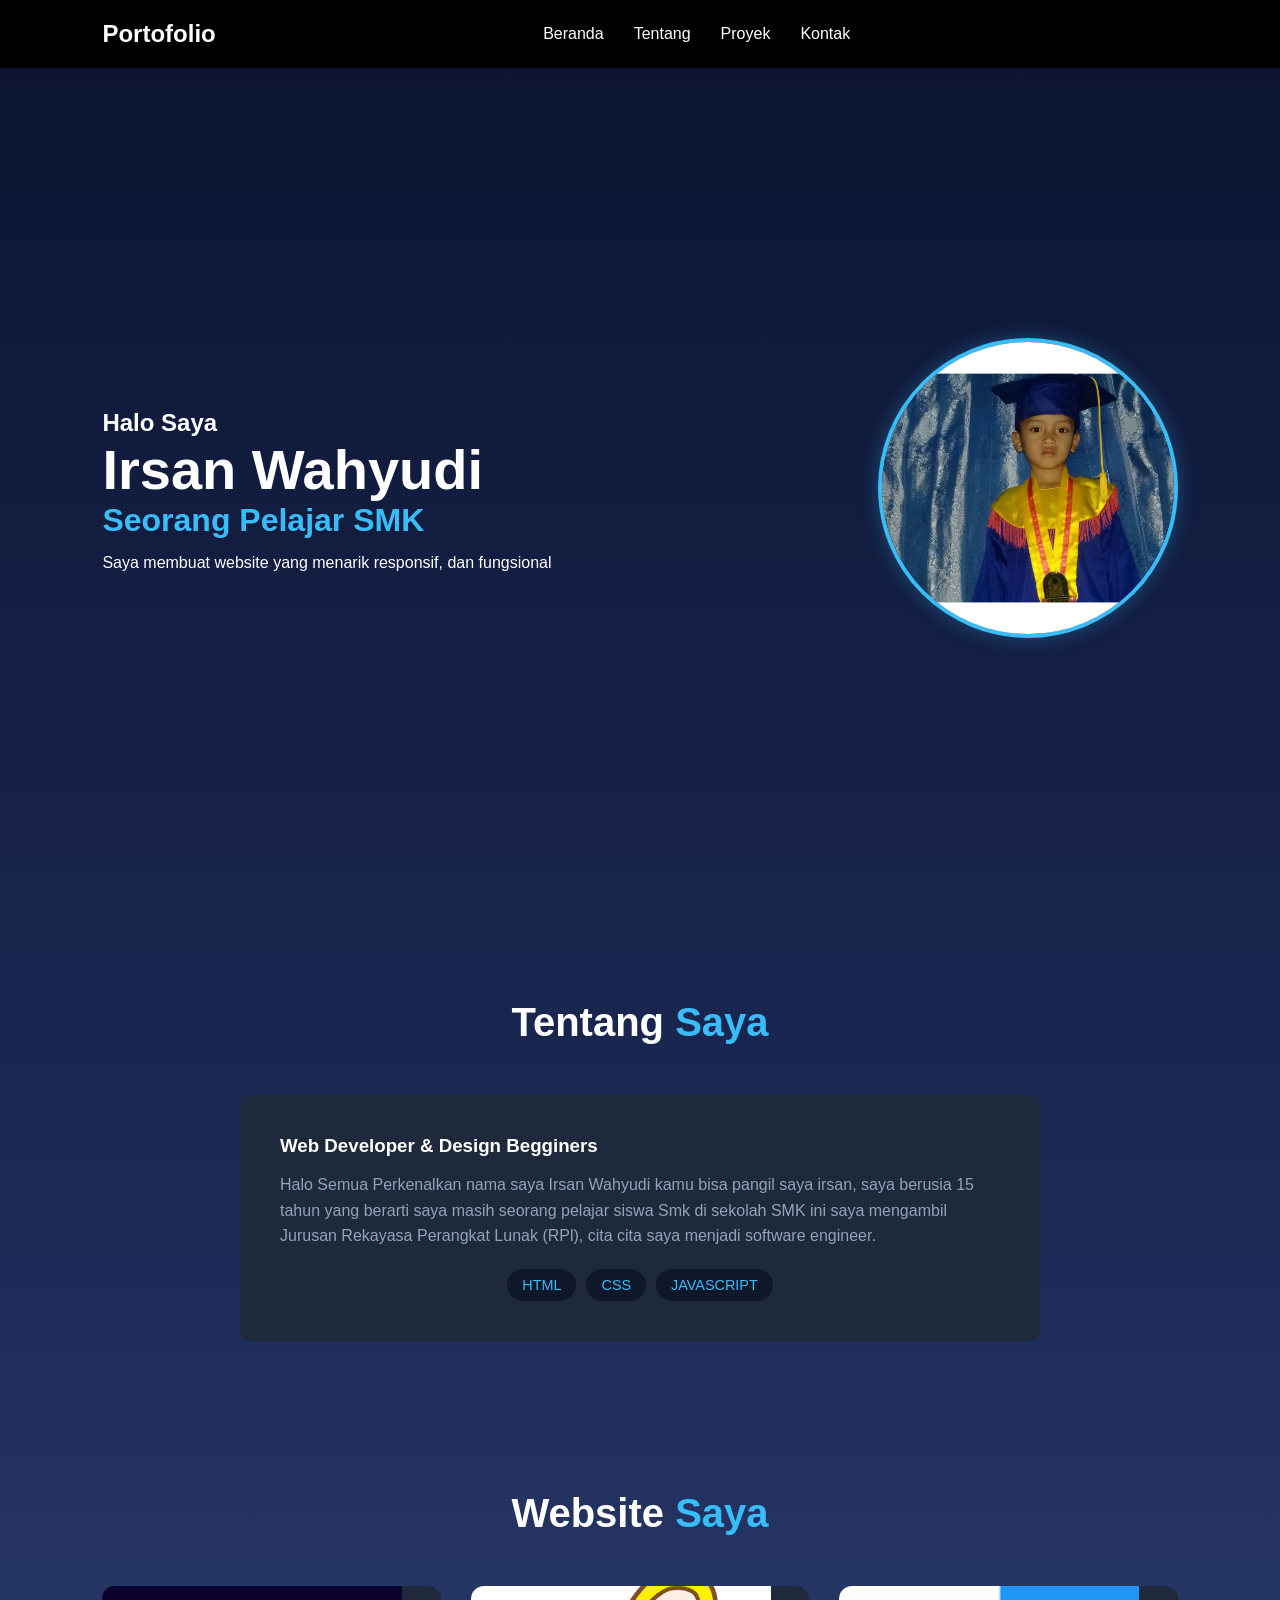
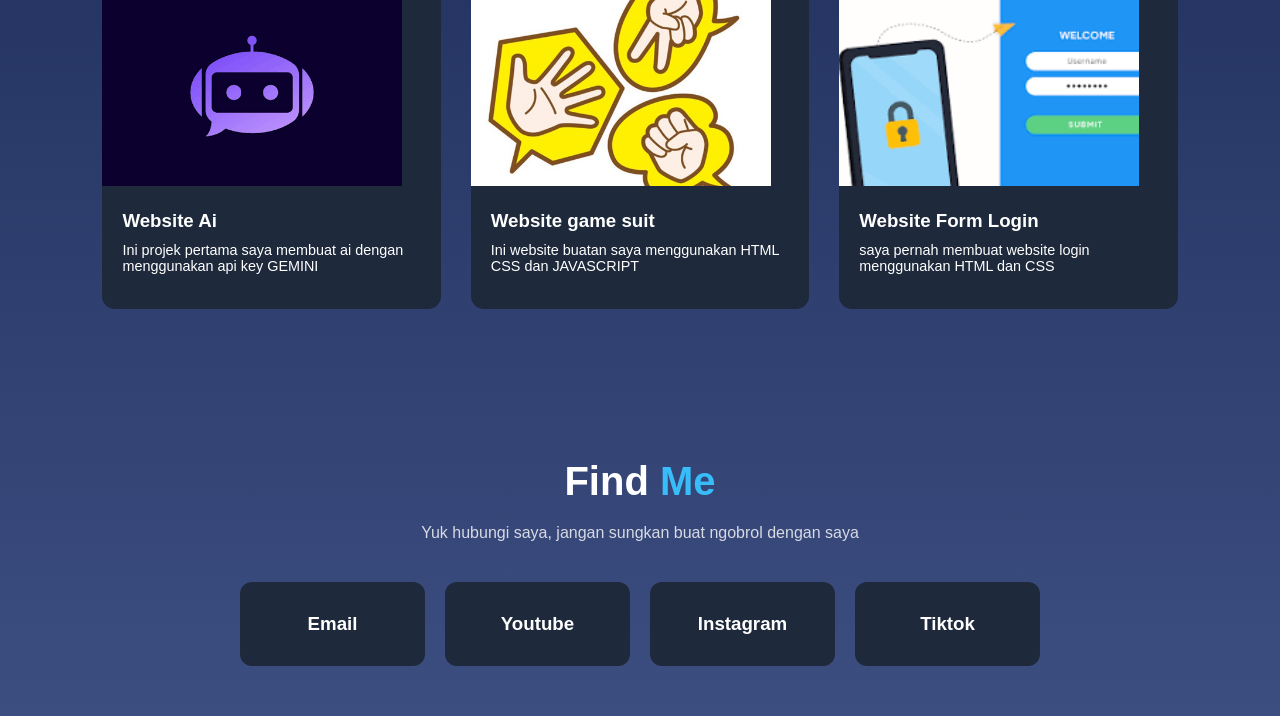
<file: index.html>
<!DOCTYPE html>
<html lang="en">
<head>
    <meta charset="UTF-8">
    <meta http-equiv="X-UA-Compatible" content="IE=edge">
    <meta name="viewport" content="width=device-width, initial-scale=1.0">
    <title>Portofolio</title>
    <link rel="stylesheet" href="style.css">
    <link rel="stylesheet" href="https://cdnjs.cloudflare.com/ajax/libs/font-awesome/6.4.0/css/all.min.css">
</head>
<body>
    <nav class="navbar">
        <a href="#" class="logo">Porto<span>folio</span></a>
        <ul class="nav-links">

        <li><a href="#home">Beranda</a></li>
        <li><a href="#about">Tentang</a></li>
        <li><a href="#portofolio">Proyek</a></li>
        <li><a href="#contact">Kontak</a></li>
        </ul>

        <div class="menu-btn">
            <i class="faa fa-bars"></i>
        </div>
    </nav>

    <section id="home" class="hero">
        <div class="hero-content">
            <h3>Halo Saya</h3>
            <h1>Irsan <span>Wahyudi</span></h1>
            <h2>Seorang Pelajar SMK</h2>
            <p>Saya membuat website yang menarik responsif, dan fungsional</p>
        </div>
        <div class="hero-img">
            <img src="foto.png" alt="Foto Saya">
        </div>
    </section>

    <section id="about" class="about">
        <h2 class="section-title">Tentang <span>Saya</span></h2>
        <div class="about-container">
            <div class="about-text">
                <h3>Web Developer & Design Begginers</h3>
                <p>Halo Semua Perkenalkan nama saya Irsan Wahyudi kamu bisa pangil saya irsan, saya berusia 15 tahun yang berarti saya masih seorang pelajar siswa Smk
                    di sekolah SMK ini saya mengambil Jurusan Rekayasa Perangkat Lunak (RPl), cita cita saya menjadi software engineer.
                </p>
                <div class="skills">
                    <span>HTML</span>
                    <span>CSS</span>
                    <span>JAVASCRIPT</span>
                </div>
            </div>
        </div>
    </section>

    <section id="portofolio" class="portofolio">
        <h2 class="section-title">Website <span>Saya</span></h2>
        <div class="project-grid">
            <div class="project-card">
                <img src="projek1.png" alt="Membuat AI">
            <div class="project-info">
                <h3>Website Ai</h3>
                <p>Ini projek pertama saya membuat ai dengan menggunakan api key GEMINI</p>
            </div>
        </div>

        <div class="project-card">
            <img src="suit.jpg" alt="Website Game Suit">

            <div class="project-info">
                <h3>Website game suit</h3>
                <p>Ini website buatan saya menggunakan HTML CSS dan JAVASCRIPT</p>
            </div>
        </div>

        <div class="project-card">
            <img src="login.png" alt="Website Login">
            <div class="project-info">
                <h3>Website Form Login</h3>
                <p>saya pernah membuat website login menggunakan HTML dan CSS</p>
            </div>
        </div>
    </section>

    <section id="contact" class="contact">
        <h2 class="section-title">Find <span>Me</span></h2>
        <p class="contact-subtitle">Yuk hubungi saya, jangan sungkan buat ngobrol dengan saya</p>

        <div class="contact-grid">
            <a href="irsanw133@gmail.com" class="contact-card">
                <div class="contact-icon"></div>
                <h3>Email</h3>
            </a>

            <a href="https://youtube.com/@icanxsampp?si=h1RKFhFl0l-RJH2J" class="contact-card">
                <div class="contact-icon">
                    <h3>Youtube</h3>
                </div>
            </a>

            <a href="https://www.instagram.com/irsann68?stkn=bmZ4cTR6ODhpbDg2" class="contact-card">
                <div class="contact-icon">
                    <h3>Instagram</h3>
                </div>
            </a>

            <a href="https://www.tiktok.com/@user123082610?_r=1&_t=ZS-99VasICFJDQ" class="contact-card">
                <div class="contact-icon">
                    <h3>Tiktok</h3>
                </div>
            </a>

        </div>
    </section>
<script src="script.js"></script>
</body>
</html>
</file>
<file: style.css>
* {
    margin: 0;
    padding: 0;
    box-sizing: border-box;
    font-family: 'Segoe Ui', 'Segoe UI', Tahoma, Geneva, Verdana, sans-serif;
    scroll-behavior: smooth;
}

body {
    background: linear-gradient(to bottom, #0b1330 0%, #1c2b57 55%, #3c4d80 100%);
    color: white;
}

:root {
    --primary-color: #38bdf8;
    --bg-card: #1e293b;
}

.navbar {
    position: fixed;
    top: 0;
    width: 100%;
    display: flex;
    justify-content: space-between;
    align-items: center;
    padding: 20px 8%;
    background-color: black;
    backdrop-filter: blur(10px);
    z-index: 1000;
}

.logo {
    font-size: 1.5rem;
    font-weight: bold;
    color: white;
    text-decoration: none;
}

.nav-links {
    list-style: none;
    display: flex;
    gap: 30px;
}

.nav-links a {
    text-decoration: none;
    color: white;
    transition: 0.3s;
}

.nav-links a:hover {
    color: var(--primary-color);
}

.hero {
    min-height: 100vh;
    display: flex;
    align-items: center;
    justify-content: space-between;
    padding: 0 8%;
    gap: 40px;
    padding-top: 80px;
}

.hero-content h3 {
    font-size: 1.5rem;
    color: white;
}

.hero-content h1 {
    font-size: 3.5rem;
    color: white;
}

.hero-content h2 {
    font-size: 2rem;
    color: var(--primary-color);
    margin-bottom: 15px;
}

.hero-img img {
    width: 300px;
    height: 300px;
    object-fit: cover;
    border-radius: 50%;
    border: 4px solid var(--primary-color);
    box-shadow: 0 0 20px rgba(56, 189, 248, 0.3);
}

section {
    padding: 100px 8% 50px 8%;
}

.section-title {
    text-align: center;
    font-size: 2.5rem;
    margin-bottom: 50px;
}

.section-title span {
    color: var(--primary-color);
}

.about-container {
    max-width: 800px;
    margin: 0 auto;
    background: var(--bg-card);
    padding: 40px;
    border-radius: 10px;
}

.about-text h3 {
    margin-bottom: 15px;
}

.about-text p {
    color: #94a3b8;
    line-height: 1.6;
    margin-bottom: 20px;
}

.skills {
    display: flex;
    gap: 10px;
    flex-wrap: wrap;
    justify-content: center;
    align-items: center;
    text-align: center;
}

.skills span {
    background: #0f172a;
    color: var(--primary-color);
    padding: 8px 15px;
    border-radius: 20px;
    font-size: 0.9rem;
}

.project-grid {
    display: grid;
    grid-template-columns: repeat(auto-fit, minmax(300px, 1fr));
    gap: 30px;
}

.project-card {
    background: var(--bg-card);
    border-radius: 13px;
    overflow: hidden;
    transition: 0.3s;
}

.project-card:hover {
    transform: translateY(-5px);
}

.project-card img {
    width: 300px;
    height: 200px;
    object-fit: cover;
}

.project-info {
    padding: 20px;
}

.project-info h3 {
    margin-bottom: 10px;
}

.project-info p {
    color: white;
    font-size: 0.9rem;
    margin-bottom: 15px;
}

.contact-subtitle {
    text-align: center;
    margin-top: -30px;
    margin-bottom: 40px;
    opacity: 0.8;
}

.contact-grid {
    display: grid;
    grid-template-columns: repeat(auto-fit, minmax(180px, 1fr));
    gap: 20px;
    max-width: 800px;
    margin: 0 auto;
}

.contact-card {
    background: var(--bg-card);
    padding: 30px 20px;
    border-radius: 12px;
    text-align: center;
    text-decoration: none;
    color: inherit;
    transition: transform 0.3s, box-shadow 0.3s;
    border: 1px solid transparent;
}

.contact-card:hover {
    transform: translateY(-8px);
    border-color: var(--primary-color);
    box-shadow: 0 10px 25px rgba(56, 189, 248, 0.2);
}

/* responsive */

@keyframes fadeIn {
    from  {opacity: 0; transform: translateY(-10px);}
    to { opacity: 1; transform: translateY(0);}
}

@media (max-width: 768px) {
    .menu-btn { display: block;
    }

    .nav-links {
        display: none;
        flex-direction: column;
        position: absolute;
        top: 70px;
        left: 0;
        width: 100%;
        background: #0f172a;
        padding: 20px;
        text-align: center;
        border-bottom: 1px solid #1e293b;
        animation: fadeIn 0.3s ease-in-out forwards;
    }

    .nav-links.active {
        display: flex;
    }

    .hero {
        flex-direction: column-reverse;
        text-align: center;
        padding-top: 120px;
    }
}
</file>
